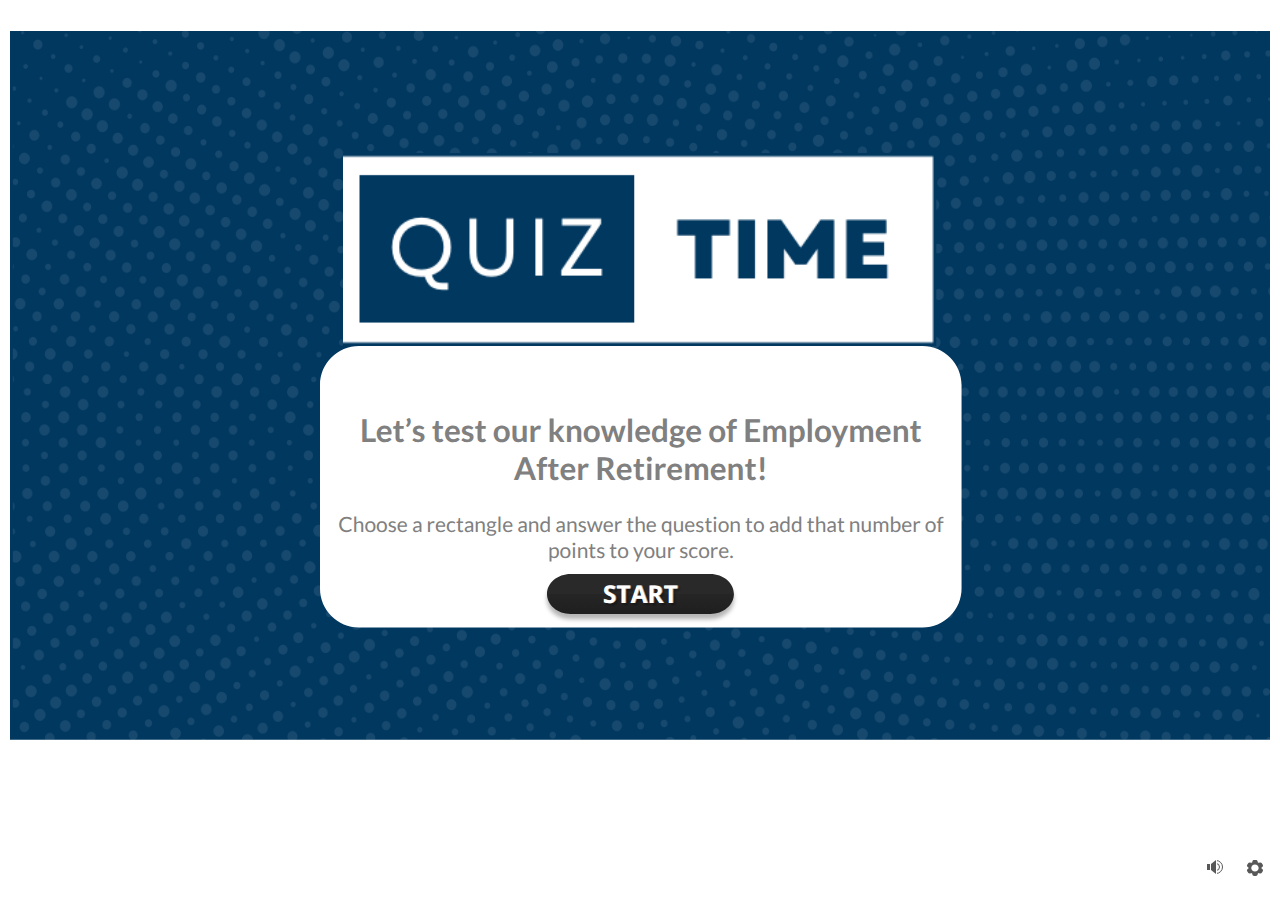
<file: index.html>
﻿<!doctype html>
<html lang="en-US">
<head>
  <meta charset="utf-8">
  <!-- Created using Storyline 360 - http://www.articulate.com  -->
  <!-- version: 3.72.29699.0 -->
  <title>Quiz Time (Module 9)</title>
  <meta http-equiv="x-ua-compatible" content="IE=edge"/>
  <meta name="viewport" content="width=device-width,initial-scale=1,user-scalable=no,shrink-to-fit=no,minimal-ui"/>
  <meta name="apple-mobile-web-app-capable" content="yes"/>
  <style>
    html, body { height: 100%; padding: 0; margin: 0 }
    #app { height: 100%; width: 100%; }
  </style>

  <script>
    window.DS = {};
    window.globals = {
      DATA_PATH_BASE: '',
      HAS_FRAME: true,
      HAS_SLIDE: true,

      lmsPresent: false,
      tinCanPresent: false,
      cmi5Present: false,
      aoSupport: false,
      scale: 'noscale',
      captureRc: false,
      browserSize: 'optimal',
      bgColor: '#FFFFFF',
      features: 'AccessibleVideo,ConnectionMessages,FullScreenToggle,InsertSvgPicture,LayerPresentAsDialog,MultipleQuizTracking,PlayerSpeedControl,UpdatedThemeEditor,UseAudioElement',
      themeName: 'unified',
      preloaderColor: '#8C8C8C',
      suppressAnalytics: false,
      productChannel: 'stable',
      publishSource: 'storyline',
      aid: 'aid|4c5e0523-14ed-462f-b21a-93df102538fa',
      cid: '10f7de06-871c-4fef-9d47-9592e4ae54d5',
      playerVersion: '3.72.29699.0',
      publishTimestamp: '2023-03-03T19:18:13.8481197Z',
      maxIosVideoElements: 10,
      connectionSettings: { message: 'You%20are%20offline.%20Trying%20to%20reconnect...', useDarkTheme: true },

      
      parseParams: function(qs) {
        if (window.globals.parsedParams != null) {
          return window.globals.parsedParams;
        }
        qs = (qs || window.location.search.substr(1)).split('+').join(' ');
        var params = {},
            tokens,
            re = /[?&]?([^=]+)=([^&]*)/g;

        while (tokens = re.exec(qs)) {
          params[decodeURIComponent(tokens[1]).trim()] =
            decodeURIComponent(tokens[2]).trim();
        }
        window.globals.parsedParams = params;
        return params;
      }

    };
  </script>
  <script>
    var isIe11 = ('ActiveXObject' in window || window.MSBlobBuilder != null)
      && window.msCrypto != null && !window.ActiveXObject;
    if (isIe11) {
      window.globals.unsupportedBrowser = true;
      document.write(atob('[base64]'));
    }
  </script>
  
  <script>window.THREE = { };</script>
  
</head>
<body style="background: #FFFFFF" class="cs-HTML theme-unified">
  <!-- 360 -->
  <script>!function(){var e,i=/iPhone/i,o=/iPod/i,n=/iPad/i,t=/\biOS-universal(?:.+)Mac\b/i,r=/\bAndroid(?:.+)Mobile\b/i,a=/Android/i,d=/(?:SD4930UR|\bSilk(?:.+)Mobile\b)/i,p=/Silk/i,l=/Windows Phone/i,u=/\bWindows(?:.+)ARM\b/i,b=/BlackBerry/i,s=/BB10/i,c=/Opera Mini/i,f=/\b(CriOS|Chrome)(?:.+)Mobile/i,h=/Mobile(?:.+)Firefox\b/i,v=function(e){return void 0!==e&&"MacIntel"===e.platform&&"number"==typeof e.maxTouchPoints&&e.maxTouchPoints>1&&"undefined"==typeof MSStream};e=function(e){var m={userAgent:"",platform:"",maxTouchPoints:0};e||"undefined"==typeof navigator?"string"==typeof e?m.userAgent=e:e&&e.userAgent&&(m={userAgent:e.userAgent,platform:e.platform,maxTouchPoints:e.maxTouchPoints||0}):m={userAgent:navigator.userAgent,platform:navigator.platform,maxTouchPoints:navigator.maxTouchPoints||0};var g=m.userAgent,y=g.split("[FBAN");void 0!==y[1]&&(g=y[0]),void 0!==(y=g.split("Twitter"))[1]&&(g=y[0]);var A=function(e){return function(i){return i.test(e)}}(g),w={apple:{phone:A(i)&&!A(l),ipod:A(o),tablet:!A(i)&&(A(n)||v(m))&&!A(l),universal:A(t),device:(A(i)||A(o)||A(n)||A(t)||v(m))&&!A(l)},amazon:{phone:A(d),tablet:!A(d)&&A(p),device:A(d)||A(p)},android:{phone:!A(l)&&A(d)||!A(l)&&A(r),tablet:!A(l)&&!A(d)&&!A(r)&&(A(p)||A(a)),device:!A(l)&&(A(d)||A(p)||A(r)||A(a))||A(/\bokhttp\b/i)},windows:{phone:A(l),tablet:A(u),device:A(l)||A(u)},other:{blackberry:A(b),blackberry10:A(s),opera:A(c),firefox:A(h),chrome:A(f),device:A(b)||A(s)||A(c)||A(h)||A(f)},any:!1,phone:!1,tablet:!1};return w.any=w.apple.device||w.android.device||w.windows.device||w.other.device,w.phone=w.apple.phone||w.android.phone||w.windows.phone,w.tablet=w.apple.tablet||w.android.tablet||w.windows.tablet,w}(),"object"==typeof exports&&"undefined"!=typeof module?module.exports=e:"function"==typeof define&&define.amd?define((function(){return e})):this.isMobile=e}();
    window.isMobile.apple.tablet = window.isMobile.apple.tablet ||
      (navigator.platform === 'MacIntel' && navigator.maxTouchPoints > 1);
    window.isMobile.apple.device = window.isMobile.apple.device || window.isMobile.apple.tablet;
    window.isMobile.tablet = window.isMobile.tablet || window.isMobile.apple.tablet;
    window.isMobile.any = window.isMobile.any || window.isMobile.apple.tablet;
  </script>

  <div id="focus-sink" tabindex="-1"></div>

  <div id="preso"></div>
  <script>
    (function() {

      var classTypes = [ 'desktop', 'mobile', 'phone', 'tablet' ];

      var addDeviceClasses = function(prefix, testObj) {
        var curr, i;
        for (i = 0; i < classTypes.length; i++) {
          curr = classTypes[i];
          if (testObj[curr]) {
            document.body.classList.add(prefix + curr);
          }
        }
      };

      var params = window.globals.parseParams(),
          isDevicePreview = params.devicepreview === '1',
          isPhoneOverride = params.deviceType === 'phone' || (isDevicePreview && params.phone == '1'),
          isTabletOverride = (params.deviceType === 'tablet' || isDevicePreview) && !isPhoneOverride,
          isMobileOverride = isPhoneOverride || isTabletOverride;

      var deviceView = {
        desktop: !window.isMobile.any && !isMobileOverride,
        mobile: window.isMobile.any || isMobileOverride,
        phone: isPhoneOverride || (window.isMobile.phone && !isTabletOverride),
        tablet: isTabletOverride || window.isMobile.tablet
      };

      window.globals.deviceView = deviceView;
      window.isMobile.desktop = !window.isMobile.any;
      window.isMobile.mobile = window.isMobile.any;

      addDeviceClasses('view-', deviceView);

    })();
  </script>
  
  <script src='story_content/user.js' type=text/javascript></script>
  <div class="slide-loader"></div>

  <script>
    var doc = document, loader = doc.body.querySelector('.slide-loader'); [ 1, 2, 3 ].forEach(function(n) { var d = doc.createElement('div'); d.style.backgroundColor = window.globals.preloaderColor; d.classList.add('mobile-loader-dot'); d.classList.add('dot' + n); loader.appendChild(d); });
  </script>

  <div class="mobile-load-title-overlay" style="display: none">
    <div class="mobile-load-title">Quiz Time (Module 9)</div>
  </div>

  <div class="mobile-chrome-warning"></div>

  
<style>
  .warn-connection-dialog {
    display: none;
    background: transparent;
    pointer-events: none;
    position: fixed;
    left: 0;
    top: 0;
    width: 100%;
    height: 100%;
    z-index: 999;
  }

  .warn-connection-content {
    border-radius: 4px;
    background: white;
    border: 1px solid #E7E7E7;
    color: #333333;
    box-shadow: 0 2px 4px rgba(0, 0, 0, 0.25);
    transition: all 150ms ease-out;
    position: absolute;
    white-space: nowrap;
  }

  .view-phone.is-landscape .warn-connection-content {
    left: 23px;
    bottom: 23px;
  }

  .view-tablet.is-landscape .warn-connection-content {
    left: 50%;
    top: 20px;
    transform: translateX(-50%);
  }

  .is-portrait .warn-connection-content {
    transform: translate(-50%, calc(-100% - 15px));
  }

  .warn-connection-content p {
    display: inline-block;
    margin: 0 8px 0 0;
    line-height: 33px;
    font-size: 11px;
  }

  .warn-connection-content svg {
    position: relative;
    vertical-align: middle;
    margin: 0 2px 2px 8px;
  }

  .view-desktop .warn-connection-content {
    left: 1.5em;
    bottom: 1.5em;
  }

  .view-desktop .warn-connection-content p {
    font-size: 1.1em;
  }

  .is-offline .warn-connection-dialog {
    display: block;
  }

  .is-offline .cs-panel * {
    pointer-events: none !important;
  }

  .is-offline .cs-panel {
    pointer-events: all !important;
  }

  .is-offline #nav-controls * {
    pointer-events: none !important;
  }

  .is-offline #nav-controls {
    pointer-events: all !important;
  }
</style>

<div class="warn-connection-dialog">
  <div class="warn-connection-content">
    <svg width="17" height="15" viewBox="0 0 17 15" xmlns="http://www.w3.org/2000/svg">
      <path fill="#8F0000" stroke="white" d="M16.07,12.98 L15.88,12.23 L9.51,1.21 C8.97,0.26,7.6,0.26,7.06,1.21 L0.69,12.23 C0.15,13.16,0.81,14.36,1.91,14.36 H14.65 C15.47,14.36,16.05,13.7,16.07,12.98 Z"/>
      <path fill="white" stroke="white" d="M8.58,5.5 C8.35,5.28,8.5,5.35,8.21,5.32 C8.09,5.35,7.97,5.49,7.96,5.67 C7.97,5.79,7.98,5.92,7.98,6.04 L7.98,6.04 C7.99,6.17,8,6.31,8.01,6.43 L8.01,6.44 C8.03,6.92,8.06,7.41,8.09,7.9 L8.09,7.9 C8.12,8.39,8.14,8.88,8.17,9.37 C8.17,9.39,8.18,9.42,8.2,9.44 C8.23,9.46,8.25,9.47,8.28,9.47 C8.31,9.47,8.34,9.46,8.35,9.44 C8.37,9.43,8.38,9.4,8.39,9.35 L8.39,9.34 C8.39,9.24,8.4,9.15,8.4,9.05 L8.4,9.05 C8.41,8.96,8.41,8.86,8.42,8.75 C8.43,8.44,8.45,8.12,8.47,7.81 L8.47,7.81 C8.49,7.49,8.51,7.18,8.53,6.87 C8.55,6.46,8.56,6.05,8.59,5.64 L8.6,5.62 C8.6,5.57,8.59,5.53,8.58,5.5 L8.21,5.32 Z"/>
      <circle fill="white" stroke="white" cx="8.3" cy="11.35" r="0.3"/>
    </svg>
    <p>You are offline. Trying to reconnect...</p>
  </div>
</div>

<script>
  (function() {
    window.DS.connection = {
      warningShown: false,
      assets: {},
      loadingAssetGroup: false,
      retryDelay: 500
    };

    // @TODO this is POC code and can be cleaned up a bit more if we move forward
    // with the feature



    // The `window.globals.features` variable must be set in `webpack.dev.config` when testing locally - it is not enough
    // to have it in the data - but it must be set there as well.
    var useConnectionMessages = window.AbortController != null &&
      window.location.protocol != 'file:' &&
      window.globals.features.indexOf('ConnectionMessages') != -1;

    window.DS.connection.useConnectionMessages = useConnectionMessages

    var assetCount = 0;
    var checkLoadedId;
    var connectionSettings = window.globals.connectionSettings;

    if (useConnectionMessages && connectionSettings != null) {
      var contentEl = document.querySelector('.warn-connection-content');
      var messageEl = contentEl.querySelector('p')

      if (connectionSettings.useDarkTheme) {
        contentEl.style.borderColor = '#BABBBA';
        contentEl.style.backgroundColor = '#282828';
        contentEl.style.color = '#FFFFFF';
      }

      if (connectionSettings.message != null) {
        messageEl.textContent = window.decodeURIComponent(connectionSettings.message);
      }
    }

    function checkAssetsReady() {
      for (var i in DS.connection.assets) {
        if (!DS.connection.assets[i].success) {
          return false;
        }
      }
      return true;
    }

    function stopAssetGroup() {
      if (!useConnectionMessages) { return; }

      assetCount = 0;

      DS.connection.oldAssetGroup = DS.connection.assets;
      DS.connection.assets = {};
      DS.connection.loadingAssetGroup = false;
      clearInterval(checkLoadedId);
    }

    function startAssetGroup() {
      if (!useConnectionMessages) { return; }
      var ticks = 0;
      clearInterval(checkLoadedId);
      checkLoadedId = setInterval(function() {
        var loaded = 0;
        if (assetCount === 0 && loaded === 0) {
          clearInterval(checkLoadedId);
          return;
        }

        for (var i in DS.connection.assets) {
          if (DS.connection.assets[i].success) {
            loaded++;
          }
        }

        if (assetCount === loaded && checkAssetsReady()) {
          for (var i in DS.connection.assets) {
            if (DS.connection.assets[i].action) {
              DS.connection.assets[i].action();
            }
          }
          hideWarning();
          stopAssetGroup();
        }
      }, 100)
    }

    function requiredAsset(url, action, retry, type) {
      if (!useConnectionMessages) { return; }
      if (DS.connection.assets[url]) { return; }

      DS.connection.assets[url] = {
        success: false, action: action, retry: retry, type: type
      };
      assetCount = Object.keys(DS.connection.assets).length;
      if (!DS.connection.loadingAssetGroup) {
        startAssetGroup();
      }
      DS.connection.loadingAssetGroup = true;
    }

    function assetLoaded(url) {
      if (!useConnectionMessages) { return; }
      if (DS.connection.assets[url]) {
        DS.connection.assets[url].success = true;
      }
    }

    function assetFailed(url) {
      if (!useConnectionMessages) { return; }
      if (!DS.connection.assets[url]) {
        if (/\.js$/.test(url)) {
          setTimeout(function() {
            if (DS.connection.lastSlideLoaded != null) {
              DS.connection.lastSlideLoaded();
            }
          }, DS.connection.retryDelay);
        }
        return;
      }
      if (!DS.connection.warningShown) { showWarning(); }
      if (DS.connection.assets[url].retry) {
        setTimeout(function() {
          if (!DS.connection.assets[url].success) {
            DS.connection.assets[url].retry()
          }
        }, DS.connection.retryDelay);
      }
    }

    function hideWarning() {
      document.body.classList.remove('is-offline');
      DS.connection.warningShown = false;
    }
    DS.connection.hideWarning = hideWarning

    function showWarning(btn) {
      document.body.classList.add('is-offline')
      DS.connection.warningShown = true;
      updateWarningPosition();
    }

    function updateWarningPosition() {
      if (!DS.connection.warningShown) {
        return;
      }

      var isPortrait = document.body.classList.contains('is-portrait');
      var warningEl = document.querySelector('.warn-connection-content');

      if (isPortrait) {
        var slide = document.querySelector('.primary-slide');
        var slideRect = slide.getBoundingClientRect();

        warningEl.style.top = `${slideRect.top}px`
        warningEl.style.left = `${slideRect.left + slideRect.width / 2}px`
      } else {
        warningEl.style.top = null;
        warningEl.style.left = null;
      }

      window.requestAnimationFrame(updateWarningPosition);
    }

    // these will all be noops if the feature flag isn't set in
    // the data and `window.globals.features`
    DS.connection.requiredAsset = requiredAsset;
    DS.connection.assetLoaded = assetLoaded;
    DS.connection.assetFailed = assetFailed;
    DS.connection.stopAssetGroup = stopAssetGroup;
    DS.connection.startAssetGroup = startAssetGroup;
  })();
</script>


  <script>
    
    if (window.autoSpider && window.vInterfaceObject) {
      document.querySelector('.mobile-load-title-overlay').style.display = 'none';
    }
  </script>

  

  <link rel="stylesheet" href="html5/data/css/output.min.css" data-noprefix/>
</body>
<script src="html5/lib/scripts/bootstrapper.min.js"></script>
</html>
</file>
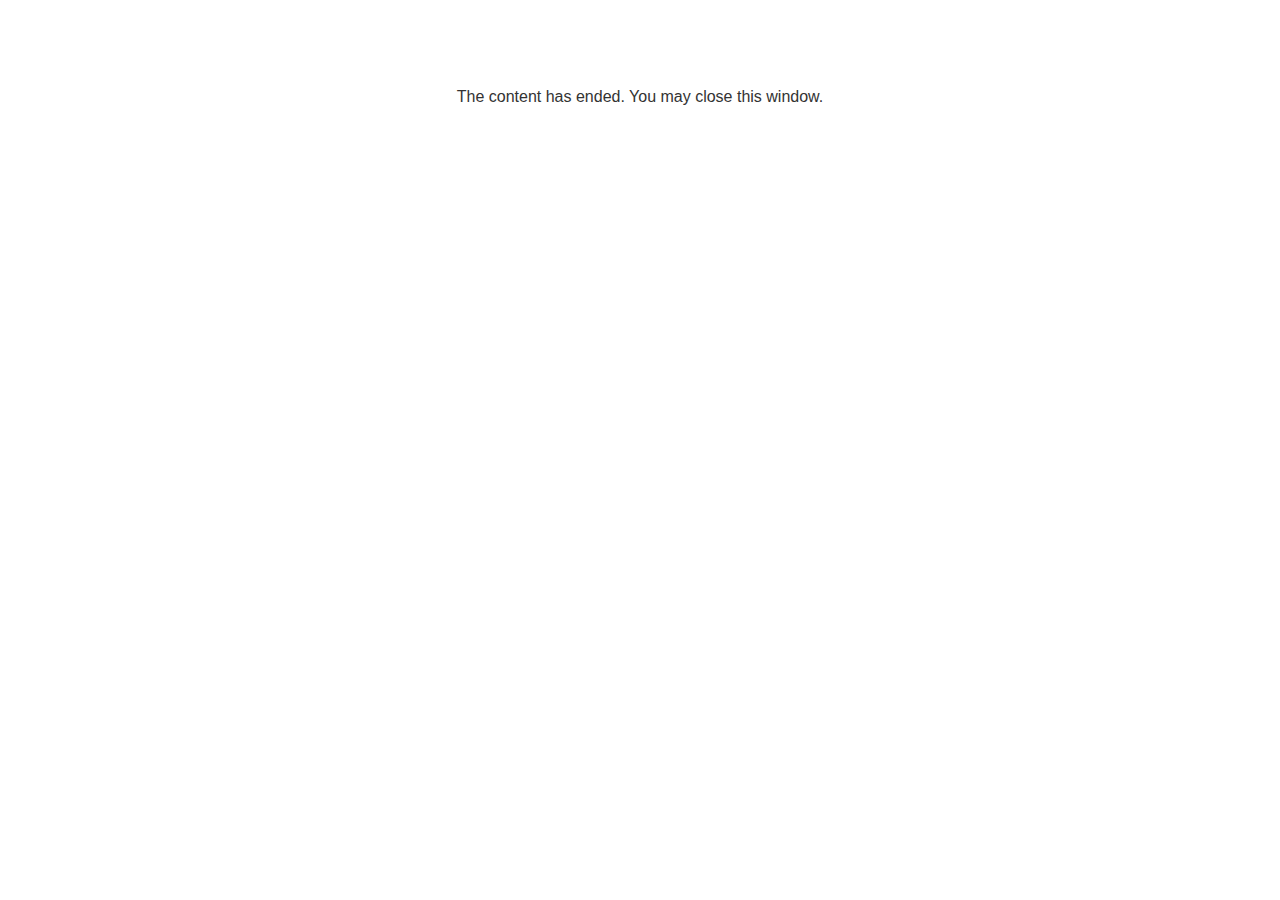
<file: lms/goodbye.html>
<!doctype html>
<html>
<body style="background-color: #ffffff;">

<p role="alert" style="color: #333333;font-family: Lato, articulate, tahoma, arial;font-size: medium;text-align: center;">
<br><br><br><br>
The content has ended. You may close this window.
</p>

</body>
</html>
</file>
<file: html5/data/css/output.min.css>
@font-face {
  font-family: 'LatoBold Charset1_ BoldA63DF7C3';
  src: url('[data-uri]');
  font-style: normal;
  font-weight: normal;
}
@font-face {
  font-family: 'Lato Charset1_ 6FsoOYgyD6EB94B8';
  src: url('[data-uri]');
  font-style: normal;
  font-weight: normal;
}
@font-face {
  font-family: 'Open SansBold CharsBold572F9CC3';
  src: url('[data-uri]');
  font-style: normal;
  font-weight: normal;
}
@font-face {
  font-family: 'VerdanaBold CharsetBold64B4D7F2';
  src: url('[data-uri]');
  font-style: normal;
  font-weight: normal;
}
@font-face {
  font-family: 'Verdana Charset1_ 6gvSf90A54C8C';
  src: url('[data-uri]');
  font-style: normal;
  font-weight: normal;
}
@font-face {
  font-family: 'Open Sans Charset1_ 5el8A94CAE7';
  src: url('[data-uri]');
  font-style: normal;
  font-weight: normal;
}
@font-face {
  font-family: 'Lato Charset0_v8MUn45tBE51451DC';
  src: url('[data-uri]');
  font-style: normal;
  font-weight: normal;
}
@font-face {
  font-family: 'LatoBold Charset0_vBoldEA24EE17';
  src: url('[data-uri]');
  font-style: normal;
  font-weight: normal;
}
@font-face {
  font-family: 'Open Sans Charset0_v9TY33EDE6F2';
  src: url('[data-uri]');
  font-style: normal;
  font-weight: normal;
}
@font-face {
  font-family: 'Open SansBold CharsBoldE47A47C6';
  src: url('[data-uri]');
  font-style: normal;
  font-weight: normal;
}
@font-face {
  font-family: 'Verdana Charset0_v2mMO99D07F5D4';
  src: url('[data-uri]');
  font-style: normal;
  font-weight: normal;
}
@font-face {
  font-family: 'VerdanaBold CharsetBold7FD69FB3';
  src: url('[data-uri]');
  font-style: normal;
  font-weight: normal;
}
.cs-HTML {
  background: rgba(255, 255, 255, 1);
}
.cs-npnxnanbnsnfns00000000101 .cs-infopanel  {
  box-shadow: 0 1px 0 rgba(0, 0, 0, 0);
  background: rgba(255, 255, 255, 1);
}
.cs-npnxnanbnsnfns00000000101 .cs-infopanel .cs-link {
  color: rgba(88, 88, 88, 1);
}
.cs-npnxnanbnsnfns00000000101 .cs-infopanel .cs-link:hover {
  color: rgba(255, 255, 255, 1);
}
.cs-npnxnanbnsnfns00000000101 .cs-infopanel .cs-name {
  color: rgba(68, 68, 68, 1);
}
.cs-npnxnanbnsnfns00000000101 .cs-infopanel .cs-title {
  color: rgba(153, 153, 153, 1);
}
.cs-npnxnanbnsnfns00000000101 .cs-infopanelpopup  {
  box-shadow: 0 1px 0 rgba(0, 0, 0, 0);
  background: rgba(0, 0, 0, 0);
}
.cs-npnxnanbnsnfns00000000101 .cs-infopanelpopup .cs-link {
  color: rgba(255, 0, 0, 1);
}
.cs-npnxnanbnsnfns00000000101 .cs-infopanelpopup .cs-link:hover {
  color: rgba(255, 255, 255, 1);
}
.cs-npnxnanbnsnfns00000000101 .cs-infopanelpopup .cs-name {
  color: rgba(255, 255, 255, 1);
}
.cs-npnxnanbnsnfns00000000101 .cs-infopanelpopup .cs-bio {
  color: rgba(88, 88, 88, 1);
}
.cs-npnxnanbnsnfns00000000101 .cs-timer  {
  color: rgba(88, 88, 88, 1);
}
.cs-npnxnanbnsnfns00000000101 .cs-duration stop:first-child {
  stop-color: rgba(220, 220, 220, 1);
}
.cs-npnxnanbnsnfns00000000101 .cs-duration stop:last-child {
  stop-color: rgba(220, 220, 220, 1);
}
.cs-npnxnanbnsnfns00000000101 .cs-elapsed stop:first-child {
  stop-color: rgba(254, 227, 71, 1);
}
.cs-npnxnanbnsnfns00000000101 .cs-elapsed stop:last-child {
  stop-color: rgba(254, 227, 71, 1);
}
.cs-npnxnanbnsnfns00000000101 .cs-timer .cs-pie .cs-innerstroke {
  stroke: rgba(199, 199, 199, 1);
}
.cs-npnxnanbnsnfns00000000101 .cs-timer .cs-pie .cs-innerborder {
  stroke: rgba(255, 255, 255, 1);
}
.cs-npnxnanbnsnfns00000000101 .cs-window  {
  box-shadow: 0 8px 5px rgba(0, 0, 0, 0.2);
  border-color: rgba(49, 99, 0, 1);
  background: rgba(250, 250, 250, 1);
  color: rgba(70, 70, 70, 1);
}
.cs-npnxnanbnsnfns00000000101 .cs-window .cs-diva {
  border-color: rgba(0, 0, 0, 0);
}
.cs-npnxnanbnsnfns00000000101 .cs-window .cs-divb {
  border-color: rgba(0, 0, 0, 0);
}
.cs-npnxnanbnsnfns00000000101 .cs-editor .cs-editor-slide {
  color: rgba(255, 255, 255, 1);
}
.cs-npnxnanbnsnfns00000000101 .cs-editor .cs-editor-html {
  color: rgba(70, 70, 70, 1);
}
.cs-npnxnanbnsnfns00000000101 .cs-editor .cs-editor-button {
  text-shadow: 0 1px 0 rgba(0, 0, 0, 0);
  color: rgba(255, 255, 255, 1);
  border-color: rgba(33, 68, 0, 1);
  background: rgba(60, 124, 0, 1);
}
.cs-npnxnanbnsnfns00000000101 .cs-editor .cs-editor-button:hover {
  background: rgba(66, 142, 0, 1);
}
.cs-npnxnanbnsnfns00000000101 .cs-editor .cs-editor-button:active {
  background: rgba(46, 93, 0, 1);
}
.cs-npnxnanbnsnfns00000000101 .cs-listitem  {
  color: rgba(70, 70, 70, 1);
  border-color: none;
  border: 1px solid transparent;
}
.cs-npnxnanbnsnfns00000000101 .cs-listitem:hover {
  background: rgba(0, 0, 0, 0.05);
  border-color: rgba(142, 143, 142, 1) !important;
  border-width: 1px;
  border-radius: 2px;
  border-style: solid;
  box-sizing: border-box;
}
.cs-npnxnanbnsnfns00000000101 .cs-listitem.hover {
  background: rgba(0, 0, 0, 0.05);
  border-color: rgba(142, 143, 142, 1) !important;
  border-width: 1px;
  border-radius: 2px;
  border-style: solid;
  box-sizing: border-box;
}
.cs-npnxnanbnsnfns00000000101 .cs-glossary  {
  color: rgba(70, 70, 70, 1);
}
.cs-npnxnanbnsnfns00000000101 .cs-glossary .cs-scrolling-panel {
  background: rgba(0, 0, 0, 0);
}
.cs-npnxnanbnsnfns00000000101 .cs-glossary .cs-term.cs-selected .cs-choice-list-trigger {
  color: rgba(255, 255, 255, 1);
  background: rgba(255, 255, 255, 1);
}
.cs-npnxnanbnsnfns00000000101 .cs-glossary .cs-term.cs-selected .cs-choice-list-trigger:focus {
  color: rgba(255, 255, 255, 1);
  background: rgba(255, 255, 255, 1);
}
.cs-npnxnanbnsnfns00000000101 .cs-glossary .cs-term:hover .cs-choice-list-trigger {
  background: rgba(70, 70, 70, 1);
}
.cs-npnxnanbnsnfns00000000101 .cs-glossary .cs-term.hover .cs-choice-list-trigger {
  background: rgba(70, 70, 70, 1);
}
.cs-npnxnanbnsnfns00000000101 .cs-glossary .cs-term .cs-choice-list-trigger:focus {
  background: rgba(70, 70, 70, 1);
}
.cs-npnxnanbnsnfns00000000101 .cs-glossary .cs-diva {
  border-color: rgba(0, 0, 0, 0);
}
.cs-npnxnanbnsnfns00000000101 .cs-glossary .cs-divb {
  border-color: rgba(0, 0, 0, 0);
}
.cs-npnxnanbnsnfns00000000101 .cs-glossary .cs-divc {
  border-color: rgba(0, 0, 0, 0);
}
.cs-npnxnanbnsnfns00000000101 .cs-glossary .cs-heading {
  color: rgba(44, 47, 48, 1);
  font-weight: 700;
}
.note-content p span {
  color: rgba(70, 70, 70, 1);
  line-height: 1.4em;
  font-size: 103.769%;
}
.cs-npnxnanbnsnfns00000000101 .cs-resource .cs-separator {
  border-color: rgba(0, 0, 0, 0);
}
.cs-npnxnanbnsnfns00000000101 .cs-outline  {
  color: rgba(45, 45, 45, 1);
}
.cs-npnxnanbnsnfns00000000101 .cs-outline .cs-diva {
  border-color: rgba(0, 0, 0, 0);
}
.cs-npnxnanbnsnfns00000000101 .cs-outline .cs-divb {
  border-color: rgba(0, 0, 0, 0);
}
.cs-npnxnanbnsnfns00000000101 .cs-outline .cs-divc {
  border-color: rgba(0, 0, 0, 0);
}
.cs-npnxnanbnsnfns00000000101 .cs-outline .cs-search-filter:hover {
  color: rgba(0, 0, 0, 0);
}
.cs-npnxnanbnsnfns00000000101 .cs-outline .cs-search-filter.hover {
  color: rgba(0, 0, 0, 0);
}
.cs-npnxnanbnsnfns00000000101 .cs-transcript  {
  color: rgba(255, 255, 255, 1);
}
.cs-npnxnanbnsnfns00000000101 .cs-transcript .cs-div {
  border-color: rgba(0, 0, 0, 0);
}
.cs-npnxnanbnsnfns00000000101 .cs-tabs:not(.topmenu-item) {
  color: rgba(39, 43, 44, 1);
}
.cs-npnxnanbnsnfns00000000101 .cs-tabs .cs-inner-button:not(.topmenu-item) {
  text-shadow: 0 1px 0 rgba(0, 0, 0, 0);
}
.cs-npnxnanbnsnfns00000000101 .cs-tabs:hover:not(.topmenu-item) {
  color: rgba(39, 43, 44, 1);
}
.cs-npnxnanbnsnfns00000000101 .cs-tabs.cs-selected {
  background: rgba(0, 0, 0, 0);
  color: rgba(39, 43, 44, 1);
}
.cs-npnxnanbnsnfns00000000101 .cs-seekcontrol  {
  background: rgba(0, 0, 0, 0);
  border-color: rgba(0, 0, 0, 0);
}
.cs-npnxnanbnsnfns00000000101 .cs-seekcontrol .cs-button:hover .cs-icon {
  fill: rgba(255, 255, 255, 1);
}
.cs-npnxnanbnsnfns00000000101 .cs-seekcontrol .cs-button.hover .cs-icon {
  fill: rgba(255, 255, 255, 1);
}
.cs-npnxnanbnsnfns00000000101 .cs-seekcontrol .cs-button .cs-icon-shadow {
  fill: rgba(0, 0, 0, 0);
}
.cs-npnxnanbnsnfns00000000101 .cs-seekcontrol .cs-button .cs-icon {
  fill: rgba(140, 140, 140, 1);
}
.cs-npnxnanbnsnfns00000000101 .cs-seekcontrol .cs-seek .cs-fill {
  background: rgba(255, 255, 255, 0.6);
}
.cs-npnxnanbnsnfns00000000101 .cs-seekcontrol .cs-seek {
  background: rgba(142, 143, 142, 1);
  border-color: rgba(0, 0, 0, 0);
}
.cs-npnxnanbnsnfns00000000101 .cs-searchinput .cs-input {
  color: rgba(70, 70, 70, 1);
  border-color: rgba(0, 0, 0, 0);
  background: rgba(0, 0, 0, 0.05);
}
.cs-npnxnanbnsnfns00000000101 .cs-searchinput .cs-input:focus {
  color: rgba(44, 47, 48, 1);
  background: rgba(41, 41, 41, 1);
}
.cs-npnxnanbnsnfns00000000101 .cs-searchinput .cs-input:hover {
  box-shadow: inset 0 0 1px 0 rgba(69, 126, 19, 0);
}
.cs-npnxnanbnsnfns00000000101 .cs-searchinput .cs-input.hover {
  box-shadow: inset 0 0 1px 0 rgba(69, 126, 19, 0);
}
.cs-npnxnanbnsnfns00000000101 .cs-searchinput .cs-button .cs-icon {
  fill: rgba(88, 88, 88, 1);
}
.cs-npnxnanbnsnfns00000000101 .cs-searchinput .cs-button:hover {
  fill: rgba(63, 133, 0, 1);
}
.cs-npnxnanbnsnfns00000000101 .cs-searchinput .cs-button.hover {
  fill: rgba(63, 133, 0, 1);
}
.cs-npnxnanbnsnfns00000000101 .cs-menu  {
  box-shadow: 0 1px 0 rgba(0, 0, 0, 0);
  background: rgba(250, 250, 250, 1);
}
.cs-npnxnanbnsnfns00000000101 .cs-topmenu-item.active .cs-tab {
  background: rgba(250, 250, 250, 1);
}
.cs-npnxnanbnsnfns00000000101 .cs-logo  {
  box-shadow: 0 1px 0 rgba(37, 75, 0, 1);
  background: rgba(255, 255, 255, 0);
}
.cs-npnxnanbnsnfns00000000101 .cs-checkbox  {
  color: rgba(255, 255, 255, 1);
}
.cs-npnxnanbnsnfns00000000101 .cs-checkbox:hover {
  border-color: rgba(175, 221, 130, 1);
}
.cs-npnxnanbnsnfns00000000101 .cs-checkbox.hover {
  border-color: rgba(175, 221, 130, 1);
}
.cs-npnxnanbnsnfns00000000101 .cs-checkbox .cs-box {
  color: rgba(255, 255, 255, 1);
  border-color: rgba(42, 83, 0, 1);
}
.cs-npnxnanbnsnfns00000000101 .cs-checkbox .cs-box:checked::after {
  color: rgba(43, 196, 0, 1);
}
.cs-npnxnanbnsnfns00000000101 .cs-button  {
  text-shadow: 0 1px 0 rgba(0, 0, 0, 0);
  color: rgba(88, 88, 88, 1);
  border-color: rgba(0, 0, 0, 0);
  background: rgba(0, 0, 0, 0);
  box-shadow: 0 1px 0 rgba(0, 0, 0, 0);
}
.cs-npnxnanbnsnfns00000000101 .cs-button .cs-icon {
  fill: rgba(88, 88, 88, 1);
}
.cs-npnxnanbnsnfns00000000101 .cs-button .cs-icon-shadow {
  fill: rgba(0, 0, 0, 0);
}
.cs-npnxnanbnsnfns00000000101 .cs-button:hover {
  background: rgba(39, 43, 44, 1);
}
.cs-npnxnanbnsnfns00000000101 .cs-button.hover {
  background: rgba(39, 43, 44, 1);
}
.cs-npnxnanbnsnfns00000000101 .cs-button:active {
  background: rgba(0, 0, 0, 0);
}
.cs-npnxnanbnsnfns00000000101 .cs-button.cs-disabled:hover {
  background: rgba(0, 0, 0, 0);
}
.cs-npnxnanbnsnfns00000000101 .cs-button.cs-disabled.hover {
  background: rgba(0, 0, 0, 0);
}
.cs-npnxnanbnsnfns00000000101 .cs-button.cs-disabled:active {
  background: rgba(0, 0, 0, 0);
}
.cs-npnxnanbnsnfns00000000101 .cs-button.cs-volume:hover {
  background: rgba(0, 0, 0, 0);
}
.cs-npnxnanbnsnfns00000000101 .cs-button.cs-volume.hover {
  background: rgba(0, 0, 0, 0);
}
.cs-npnxnanbnsnfns00000000101 .cs-button.cs-volume:active {
  background: rgba(0, 0, 0, 0);
}
.cs-npnxnanbnsnfns00000000101.cs-base  {
  color: rgba(88, 88, 88, 1);
  border-color: rgba(255, 255, 255, 0);
  background: rgba(255, 255, 255, 1);
}
.cs-npnxnanbnsnfns00000000101.cs-base .cs-separator .cs-diva {
  background: rgba(250, 250, 250, 1);
}
.cs-npnxnanbnsnfns00000000101.cs-base .cs-separator .cs-divb {
  background: rgba(0, 0, 0, 0);
}
.cs-npnxnanbnsnfns00000000101.cs-base .cs-topmenu-item.active .cs-tab {
  border-color: rgba(250, 250, 250, 1);
}
.cs-npnxnanbnsnfns00000000101.cs-base .cs-topmenu-item.active .cs-panel {
  border-color: rgba(250, 250, 250, 1);
}
.cs-npnxnanbnsnfns00000000101.cs-base .cs-left {
  background: rgba(250, 250, 250, 1);
}
.cs-npnxnanbnsnfns00000000101.cs-base .cs-area-primary .cs-slide-container {
  background: rgba(255, 255, 255, 1);
}
.cs-npnxnanbnsnfns00000000101.cs-base.cs-custom-theme .cs-brandhighlight-bg {
  background: rgba(72, 147, 184, 1) !important;
}
.cs-npnxnanbnsnfns00000000101.cs-base.cs-custom-theme .cs-brandhighlight-secondary-bg {
  background: rgba(72, 147, 184, 1) !important;
}
.cs-npnxnanbnsnfns00000000101.cs-base.cs-custom-theme .cs-brandhighlight-border {
  border-color: rgba(72, 147, 184, 1) !important;
}
.cs-npnxnanbnsnfns00000000101.cs-base.cs-custom-theme .cs-brandhighlight-text {
  color: rgba(72, 147, 184, 1) !important;
}
.cs-npnxnanbnsnfns00000000101.cs-base.cs-custom-theme .cs-brandhighlight-fill {
  fill: rgba(72, 147, 184, 1) !important;
}
.cs-npnxnanbnsnfns00000000101.cs-base.cs-custom-theme .cs-listitem.cs-selected {
  background-color: rgba(0, 0, 0, 0.05) !important;
}
.cs-npnxnanbnsnfns00000000101 .cs-volume::-moz-range-thumb {
  border-color: rgba(43, 85, 0, 1);
  box-shadow: inset 0 0 1px 0 rgba(43, 85, 0, 1);
  background: rgba(255, 255, 255, 1);
}
.cs-npnxnanbnsnfns00000000101 .cs-volume::-ms-thumb {
  border-color: rgba(43, 85, 0, 1);
  box-shadow: inset 0 0 1px 0 rgba(43, 85, 0, 1);
  background: rgba(255, 255, 255, 1);
}
.cs-npnxnanbnsnfns00000000101 .cs-volume::-webkit-slider-thumb {
  border-color: rgba(43, 85, 0, 1);
  box-shadow: inset 0 0 1px 0 rgba(43, 85, 0, 1);
  background: rgba(255, 255, 255, 1);
}
.cs-npnxnanbnsnfns00000000101 .cs-volume::-moz-range-track {
  border-color: rgba(66, 140, 1, 1);
  background: rgba(142, 143, 142, 1);
}
.cs-npnxnanbnsnfns00000000101 .cs-volume::-ms-track {
  border-color: rgba(66, 140, 1, 1);
  background: rgba(142, 143, 142, 1);
}
.cs-npnxnanbnsnfns00000000101 .cs-volume::-webkit-slider-runnable-track {
  border-color: rgba(66, 140, 1, 1);
  background: rgba(142, 143, 142, 1);
}
body.show-focus .tab-focus-box {
  box-shadow: 0 0 0 1px rgba(255, 255, 0, 1), 0 0 0 3px rgba(0, 32, 96, 1), 0 0 5px 5px rgba(255, 255, 0, 1);
  border-color: transparent;
  outline: 2px transparent solid;
}
.skipnav {
  box-shadow: 0 0 0 1px rgba(255, 255, 0, 1), 0 0 0 3px rgba(0, 32, 96, 1), 0 0 5px 5px rgba(255, 255, 0, 1);
  border-color: transparent;
  outline: 2px transparent solid;
}
.cs-npnxnanbnsnfns00000000101 .cs-listitem:hover {
  color: none;
}
.cs-npnxnanbnsnfns00000000101 .cs-listitem.hover {
  color: none;
}
.cs-npnxnanbnsnfns00000000101 .cs-listitem.cs-viewed {
  color: #464646;
}
.cs-npnxnanbnsnfns00000000101 .cs-listitem {
  color: #464646;
}
.cs-npnxnanbnsnfns00000000101 .cs-listitem:hover .cs-icon-carrot * {
  fill: none;
}
.cs-npnxnanbnsnfns00000000101 .cs-listitem.hover .cs-icon-carrot * {
  fill: none;
}
.cs-npnxnanbnsnfns00000000101 .cs-listitem .cs-icon-carrot {
  color: none;
  top: calc(3px);
}
.cs-npnxnanbnsnfns00000000101 .cs-listitem .cs-icon-carrot .cs-shadow {
  color: #2C2F30;
}
.cs-npnxnanbnsnfns00000000101 .item-collapsible .is-scene {
  color: #2C2F30 !important;
  font-weight: 700;
}
.cs-npnxnanbnsnfns00000000101 .is-scene .cs-icon-carrot * {
  color: #2C2F30 !important;
  font-weight: 700;
}
.cs-npnxnanbnsnfns00000000101 .is-scene:not(.outline-links-collapse) > a {
  color: #2C2F30;
}
.cs-npnxnanbnsnfns00000000101 .is-scene:not(.outline-links-collapse) .cs-icon-carrot * {
  fill: none !important;
  color: #2C2F30 !important;
}
.cs-npnxnanbnsnfns00000000101 .tabs, .cs-npnxnanbnsnfns00000000101 .cs-logo {
  border-bottom: 1px solid rgba(142, 143, 142, 1);
}
.cs-npnxnanbnsnfns00000000101 .area-secondary-wrapper:after {
  background-image: url('[data-uri]');
  background-size: 100%;
}
.cs-npnxnanbnsnfns00000000101 .panel-footer {
  background: #FAFAFA;
}
.cs-npnxnanbnsnfns00000000101 #outline-search {
  background: rgba(0, 0, 0, 0.05);
  border-color: rgba(142, 143, 142, 1);
  border-width: 1px;
  border-style: solid;
}
.cs-npnxnanbnsnfns00000000101 .topmenu-panel #outline-search {
  background: #EAEAEA;
}
.cs-npnxnanbnsnfns00000000101 .search-icon circle, .cs-npnxnanbnsnfns00000000101 .search-icon path {
  stroke: #585858;
}
.cs-npnxnanbnsnfns00000000101 #outline-search input[type   =search] {
  color: #2C2F30;
}
.cs-npnxnanbnsnfns00000000101 #outline-search ::-webkit-input-placeholder {
  color: #464646 !important;
}
.cs-npnxnanbnsnfns00000000101 #outline-search :-ms-input-placeholder {
  color: #464646 !important;
}
.cs-npnxnanbnsnfns00000000101 #outline-search ::-moz-placeholder {
  color: #464646 !important;
  opacity: 1;
}
.cs-npnxnanbnsnfns00000000101 .cs-topmenu-item.active, body:not(.is-touchable-tablet) .cs-npnxnanbnsnfns00000000101 .cs-topmenu-item:hover {
  color: #272B2C;
}
.cs-npnxnanbnsnfns00000000101 .cs-topmenu-item.button-tapped {
  color: #272B2C;
}
.cs-npnxnanbnsnfns00000000101 .cs-topmenu-item.active .cs-tab, .cs-npnxnanbnsnfns00000000101 .cs-topmenu-item .cs-tab {
  background: transparent !important;
  border: none !important;
}
.cs-npnxnanbnsnfns00000000101 .top-tabs-drop-icon div {
  background: #585858;
}
.cs-npnxnanbnsnfns00000000101 .cs-panel.topmenu-panel .panel-content, .cs-npnxnanbnsnfns00000000101 .top-tabs-drop {
  background: #FAFAFA;
}
.cs-npnxnanbnsnfns00000000101 .cs-topmenu-item.active .cs-panel {
  background: #FAFAFA;
}
.cs-npnxnanbnsnfns00000000101 .cs-menu.topmenu-panel, .cs-npnxnanbnsnfns00000000101 .top-tabs-drop {
  border: 1px solid rgba(250, 250, 250, 1) !important;
  border-radius: 3px;
}
.cs-npnxnanbnsnfns00000000101 .resources .resources-list a:hover {
  background: rgba(0, 0, 0, 0.05);
}
body:not(.is-touchable-tablet) .cs-npnxnanbnsnfns00000000101 .resources .resources-list a:hover {
  background: rgba(0, 0, 0, 0.05);
}
.cs-npnxnanbnsnfns00000000101 .resources .resources-list a.hover {
  background: rgba(0, 0, 0, 0.05);
}
body:not(.is-touchable-tablet) .cs-npnxnanbnsnfns00000000101 .resources .resources-list a.hover {
  background: rgba(0, 0, 0, 0.05);
}
.cs-npnxnanbnsnfns00000000101 .resources .resources-list a.button-tapped {
  background: rgba(0, 0, 0, 0.05);
}
.cs-npnxnanbnsnfns00000000101 .cs-icon path, .cs-npnxnanbnsnfns00000000101 .cs-icon rect, .cs-npnxnanbnsnfns00000000101 .cs-icon polygon, .cs-npnxnanbnsnfns00000000101 .menu-icon-wrapper.menu-icon-wrapper-hover path {
  fill: #585858;
}
.cs-npnxnanbnsnfns00000000101 .cs-icon .icon-stroke-only {
  fill: none !important;
  stroke: #585858 !important;
}
body:not(.is-touchable-tablet) .cs-npnxnanbnsnfns00000000101 .cs-button:hover .cs-icon path, body:not(.is-touchable-tablet) .cs-npnxnanbnsnfns00000000101 .cs-button:hover .cs-icon rect, body:not(.is-touchable-tablet) .cs-npnxnanbnsnfns00000000101 .cs-button:hover .cs-icon polygon {
  fill: #272B2C;
}
body:not(.is-touchable-tablet) .cs-npnxnanbnsnfns00000000101 .cs-tabs:hover .search-icon circle, body:not(.is-touchable-tablet) .cs-npnxnanbnsnfns00000000101 .cs-tabs:hover .search-icon path {
  stroke: #272B2C;
}
.cs-npnxnanbnsnfns00000000101 .cs-button.button-tapped .cs-icon path, .cs-npnxnanbnsnfns00000000101 .cs-button.button-tapped .cs-icon rect, .cs-npnxnanbnsnfns00000000101 .cs-button.button-tapped .cs-icon polygon {
  fill: #272B2C;
}
body:not(.is-touchable-tablet) .cs-npnxnanbnsnfns00000000101 .cs-button:hover .cs-icon .icon-stroke-only {
  fill: none !important;
  stroke: #272B2C !important;
}
.cs-npnxnanbnsnfns00000000101 .cs-button:button-tapped .cs-icon .icon-stroke-only {
  fill: none !important;
  stroke: #272B2C !important;
}
.cs-npnxnanbnsnfns00000000101 .menu-icon-wrapper.menu-icon-wrapper-hover svg path {
  fill: #272B2C;
}
.floating-sidebar:not(.sidebar-closed) .cs-npnxnanbnsnfns00000000101 #hamburger .menu-icon-wrapper svg path {
  fill: #BABBBA;
}
.floating-sidebar:not(.sidebar-closed) .cs-npnxnanbnsnfns00000000101 #hamburger .menu-icon-wrapper.menu-icon-wrapper-hover svg path {
  fill: #F8F8F8;
}
.cs-npnxnanbnsnfns00000000101 .volume .btn:before {
  background-image: url('[data-uri]');
}
.cs-npnxnanbnsnfns00000000101 .volume-track {
  background: #8E8F8E;
}
.cs-npnxnanbnsnfns00000000101 .volume-icon circle {
  stroke: #585858;
}
.cs-npnxnanbnsnfns00000000101 .cs-settings > .settings-panel {
  background: #FAFAFA;
  border: 1px solid rgba(250, 250, 250, 1) !important;
  border-radius: 3px;
}
.cs-npnxnanbnsnfns00000000101 .cs-settings > .panel-down-arrow {
  fill: #FAFAFA;
}
.cs-npnxnanbnsnfns00000000101 .switch-toggle .border {
  stroke: #919191;
}
.cs-npnxnanbnsnfns00000000101 .switch-toggle .thumb-off .thumb {
  fill: #585858;
}
.cs-npnxnanbnsnfns00000000101 .switch-toggle .thumb-on .track {
  fill: rgba(72, 147, 184, 0.3);
}
.cs-npnxnanbnsnfns00000000101 .switch-toggle .thumb-off .track {
  fill: rgba(233, 233, 233, 1);
}
.cs-npnxnanbnsnfns00000000101 .switch-label {
  color: #464646;
}
.cs-npnxnanbnsnfns00000000101 .cs-panel .scrollarea-btn:after {
  background: rgba(88, 88, 88, 0.8);
}
.scrollarea-scrollbar:hover .scrollarea-btn:after, .scrollarea-scrollbar.highlight-scrollbar .scrollarea-btn:after {
  background: rgba(88, 88, 88, 0.8);
}
.floating-sidebar .sidebar-overlay {
  background: rgba(0, 0, 0, 0.85);
}
.cs-npnxnanbnsnfns00000000101 .overlay-message {
  background: rgba(0, 0, 0, 0.85);
}
.cs-npnxnanbnsnfns00000000101 .top-ui-bg, .cs-npnxnanbnsnfns00000000101 .bottom-ui-bg, .cs-npnxnanbnsnfns00000000101 .right-ui-bg, .cs-npnxnanbnsnfns00000000101 .left-ui-bg {
  background: rgba(255, 255, 255, 0.8);
}
.cs-npnxnanbnsnfns00000000101 .circle-progress-bg {
  fill: #FFFFFF;
}
.cs-npnxnanbnsnfns00000000101 .circle-progress-well {
  fill: #8E8F8E;
}
.cs-npnxnanbnsnfns00000000101 .circle-progress-pie {
  stroke: #8E8F8E;
}
.cs-npnxnanbnsnfns00000000101 .lightbox .option-pane {
  background: rgba(255, 255, 255, 0.8);
}
.cs-npnxnanbnsnfns00000000101 .lightbox .option-pane:before {
  background: #FFFFFF;
}
.cs-npnxnanbnsnfns00000000101 .message-window {
  background: #FAFAFA;
  border: 1px solid rgba(70, 70, 70, 1) !important;
  border-radius: 3px;
}
.cs-npnxnanbnsnfns00000000101 .message-window-header p, .cs-npnxnanbnsnfns00000000101 .message-window-text {
  color: #464646;
}
.cs-npnxnanbnsnfns00000000101 .message-window-header p {
  border-bottom: 1px solid rgba(70, 70, 70, 1);
}
.cs-npnxnanbnsnfns00000000101 .message-window button.slide-object-button {
  border: 1px solid rgba(70, 70, 70, 1) !important;
}
.cs-npnxnanbnsnfns00000000101 .message-window button.slide-object-button:hover {
  background: rgba(0, 0, 0, 0.05) !important;
}
.message-window .slide-object-button tspan, .message-window .slide-object-button-text tspan {
  fill: #464646 !important;
}
body:not(.is-touchable-tablet) .cs-npnxnanbnsnfns00000000101 .cs-button:hover .text {
  color: #272B2C;
}
.cs-npnxnanbnsnfns00000000101 .cs-button.button-tapped .text {
  color: #272B2C;
}
.cs-npnxnanbnsnfns00000000101.cs-base {
  background: #FFFFFF;
}
.cs-npnxnanbnsnfns00000000101 .cs-menu {
  background: transparent;
}
.cs-npnxnanbnsnfns00000000101 .progress-bar .progress-bar-fill:after {
  background: #4893B8 !important;
}
.cs-npnxnanbnsnfns00000000101 .volume-dot {
  background: #4893B8 !important;
}
.fn-npnxnanbsnfns00000000101 {
  font-family: 'Lato22AB4CAF';
  -webkit-font-variant-ligatures: no-common-ligatures;
  font-variant-ligatures: no-common-ligatures;
}
.fn-pxabnsnfns00000000101 {
  font-family: 'Lato22AB4CAF';
  -webkit-font-variant-ligatures: no-common-ligatures;
  font-variant-ligatures: no-common-ligatures;
}
.fn-npxnabnsnfns00000000101 {
  font-family: 'Lato22AB4CAF';
  -webkit-font-variant-ligatures: no-common-ligatures;
  font-variant-ligatures: no-common-ligatures;
}
.fn-npnxnanbnsnfns00000000101 {
  font-family: 'Lato22AB4CAF';
  -webkit-font-variant-ligatures: no-common-ligatures;
  font-variant-ligatures: no-common-ligatures;
}
.fn-pxabnsnfns00000000100 {
  font-family: 'Lato22AB4CAF';
  -webkit-font-variant-ligatures: no-common-ligatures;
  font-variant-ligatures: no-common-ligatures;
}
@font-face {
  font-family: 'Lato22AB4CAF';
  src: url('[data-uri]');
  font-style: normal;
  font-weight: bold;
}
@font-face {
  font-family: 'Lato22AB4CAF';
  src: url('[data-uri]');
  font-style: normal;
  font-weight: normal;
}
.cs-InvalidPromptSlide .cs-6rUj9ax8uxi-InvalidPromptSlide-btn0 {
  color: rgba(255, 255, 255, 1);
  border-color: rgba(33, 68, 0, 1);
  background: rgba(60, 124, 0, 1);
  text-shadow: 0 1px 0 rgba(0, 0, 0, 0);
}
.cs-InvalidPromptSlide .cs-6rUj9ax8uxi-InvalidPromptSlide-btn0 .cs-html {
  color: rgba(70, 70, 70, 1);
}
.cs-InvalidPromptSlide .cs-6rUj9ax8uxi-InvalidPromptSlide-btn0 .cs-slide {
  border-color: rgba(255, 255, 255, 1);
}
.cs-InvalidPromptSlide .cs-6rUj9ax8uxi-InvalidPromptSlide-btn0:hover {
  background: rgba(66, 142, 0, 1);
}
.cs-InvalidPromptSlide .cs-6rUj9ax8uxi-InvalidPromptSlide-btn0:active {
  background: rgba(46, 93, 0, 1);
}
.cs-PrintPromptSlide .cs-6rUj9ax8uxi-PrintPromptSlide-btn0 {
  color: rgba(255, 255, 255, 1);
  border-color: rgba(33, 68, 0, 1);
  background: rgba(60, 124, 0, 1);
  text-shadow: 0 1px 0 rgba(0, 0, 0, 0);
}
.cs-PrintPromptSlide .cs-6rUj9ax8uxi-PrintPromptSlide-btn0 .cs-html {
  color: rgba(70, 70, 70, 1);
}
.cs-PrintPromptSlide .cs-6rUj9ax8uxi-PrintPromptSlide-btn0 .cs-slide {
  border-color: rgba(255, 255, 255, 1);
}
.cs-PrintPromptSlide .cs-6rUj9ax8uxi-PrintPromptSlide-btn0:hover {
  background: rgba(66, 142, 0, 1);
}
.cs-PrintPromptSlide .cs-6rUj9ax8uxi-PrintPromptSlide-btn0:active {
  background: rgba(46, 93, 0, 1);
}
.cs-ScrollPromptSlide .cs-6rUj9ax8uxi-ScrollPromptSlide-btn0 {
  color: rgba(255, 255, 255, 1);
  border-color: rgba(33, 68, 0, 1);
  background: rgba(60, 124, 0, 1);
  text-shadow: 0 1px 0 rgba(0, 0, 0, 0);
}
.cs-ScrollPromptSlide .cs-6rUj9ax8uxi-ScrollPromptSlide-btn0 .cs-html {
  color: rgba(70, 70, 70, 1);
}
.cs-ScrollPromptSlide .cs-6rUj9ax8uxi-ScrollPromptSlide-btn0 .cs-slide {
  border-color: rgba(255, 255, 255, 1);
}
.cs-ScrollPromptSlide .cs-6rUj9ax8uxi-ScrollPromptSlide-btn0:hover {
  background: rgba(66, 142, 0, 1);
}
.cs-ScrollPromptSlide .cs-6rUj9ax8uxi-ScrollPromptSlide-btn0:active {
  background: rgba(46, 93, 0, 1);
}
.cs-ResumePromptSlide .cs-6rUj9ax8uxi-ResumePromptSlide-btn0 {
  color: rgba(255, 255, 255, 1);
  border-color: rgba(33, 68, 0, 1);
  background: rgba(60, 124, 0, 1);
  text-shadow: 0 1px 0 rgba(0, 0, 0, 0);
}
.cs-ResumePromptSlide .cs-6rUj9ax8uxi-ResumePromptSlide-btn0 .cs-html {
  color: rgba(70, 70, 70, 1);
}
.cs-ResumePromptSlide .cs-6rUj9ax8uxi-ResumePromptSlide-btn0 .cs-slide {
  border-color: rgba(255, 255, 255, 1);
}
.cs-ResumePromptSlide .cs-6rUj9ax8uxi-ResumePromptSlide-btn0:hover {
  background: rgba(66, 142, 0, 1);
}
.cs-ResumePromptSlide .cs-6rUj9ax8uxi-ResumePromptSlide-btn0:active {
  background: rgba(46, 93, 0, 1);
}
.cs-ResumePromptSlide .cs-6rUj9ax8uxi-ResumePromptSlide-btn1 {
  color: rgba(255, 255, 255, 1);
  border-color: rgba(33, 68, 0, 1);
  background: rgba(60, 124, 0, 1);
  text-shadow: 0 1px 0 rgba(0, 0, 0, 0);
}
.cs-ResumePromptSlide .cs-6rUj9ax8uxi-ResumePromptSlide-btn1 .cs-html {
  color: rgba(70, 70, 70, 1);
}
.cs-ResumePromptSlide .cs-6rUj9ax8uxi-ResumePromptSlide-btn1 .cs-slide {
  border-color: rgba(255, 255, 255, 1);
}
.cs-ResumePromptSlide .cs-6rUj9ax8uxi-ResumePromptSlide-btn1:hover {
  background: rgba(66, 142, 0, 1);
}
.cs-ResumePromptSlide .cs-6rUj9ax8uxi-ResumePromptSlide-btn1:active {
  background: rgba(46, 93, 0, 1);
}
.cs-ExternalInterfaceErrorSlide .cs-buttonOK {
  color: rgba(255, 255, 255, 1);
  border-color: rgba(33, 68, 0, 1);
  background: rgba(60, 124, 0, 1);
  text-shadow: 0 1px 0 rgba(0, 0, 0, 0);
}
.cs-ExternalInterfaceErrorSlide .cs-buttonOK .cs-html {
  color: rgba(70, 70, 70, 1);
}
.cs-ExternalInterfaceErrorSlide .cs-buttonOK .cs-slide {
  border-color: rgba(255, 255, 255, 1);
}
.cs-ExternalInterfaceErrorSlide .cs-buttonOK:hover {
  background: rgba(66, 142, 0, 1);
}
.cs-ExternalInterfaceErrorSlide .cs-buttonOK:active {
  background: rgba(46, 93, 0, 1);
}
</file>
